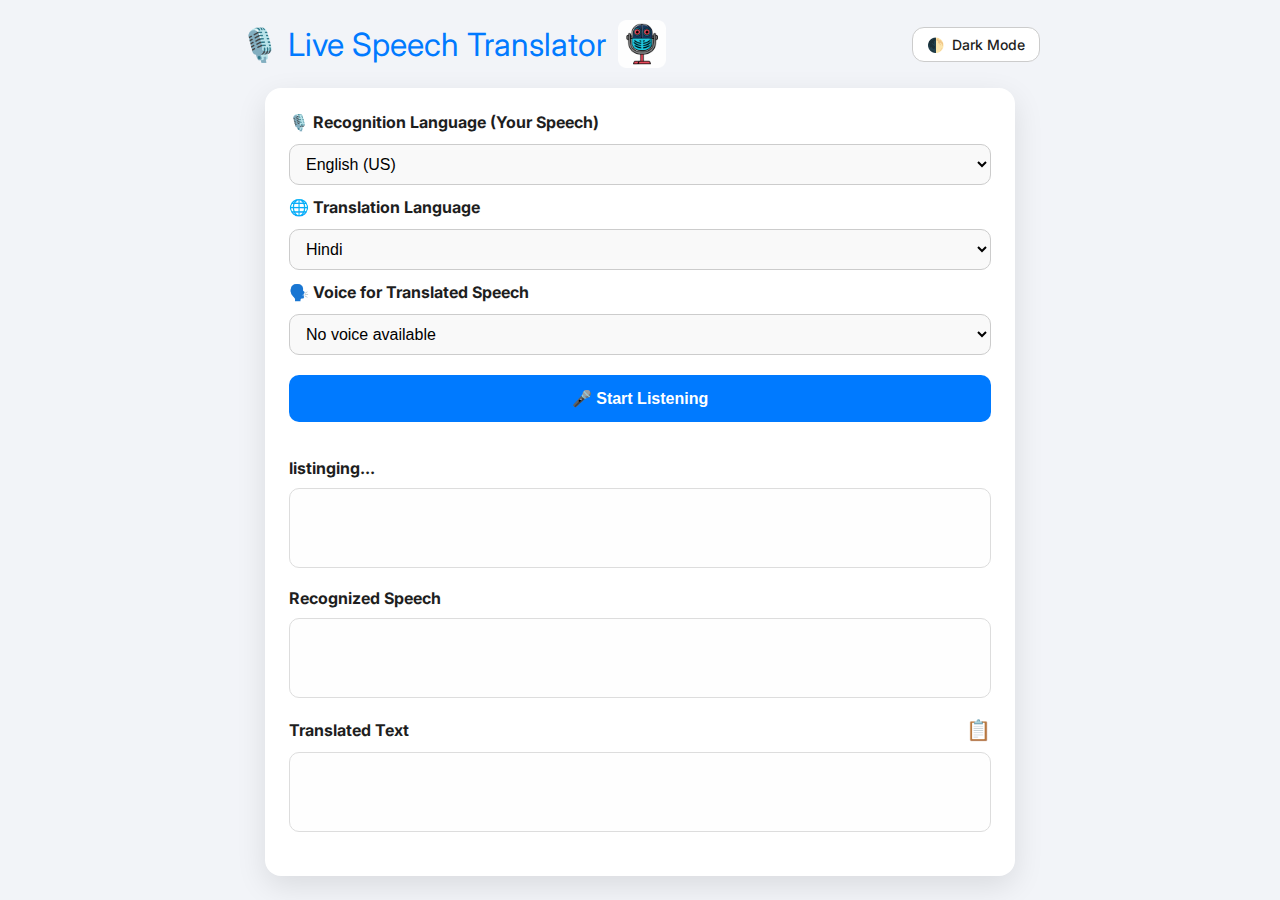
<file: index.html>
<!DOCTYPE html>
<html lang="en">
<head>
  <meta charset="UTF-8" />
  <title>Live Speech Translator</title>
  <meta name="viewport" content="width=device-width, initial-scale=1.0" />
  <link href="https://fonts.googleapis.com/css2?family=Inter:wght@400;600&display=swap" rel="stylesheet" />
  <style>
    :root {
      --primary: #007aff;
      --danger: #ff3b30;
      --bg: #f2f4f8;
      --card-bg: #ffffff;
      --text: #1e1e1e;
      --box-bg: #fefefe;
    }

    body.dark {
      --bg: #1c1c1e;
      --card-bg: #2c2c2e;
      --text: #f4f4f4;
      --box-bg: #3a3a3c;
    }

    * {
      box-sizing: border-box;
    }

    body {
      margin: 0;
      font-family: 'Inter', sans-serif;
      background: var(--bg);
      color: var(--text);
      display: flex;
      flex-direction: column;
      align-items: center;
      padding: 20px;
      transition: background 0.3s ease, color 0.3s ease;
    }

    .top-bar {
      width: 100%;
      max-width: 800px;
      display: flex;
      justify-content: space-between;
      align-items: center;
      margin-bottom: 20px;
    }

    .title {
      display: flex;
      align-items: center;
      gap: 12px;
      font-size: 2rem;
      color: var(--primary);
      flex-wrap: wrap;
    }

    .title img {
      width: 48px;
      height: 48px;
    }

    .dark-toggle {
      display: flex;
      align-items: center;
      gap: 8px;
      cursor: pointer;
      user-select: none;
      font-weight: 500;
      font-size: 14px;
      background: var(--card-bg);
      padding: 8px 14px;
      border-radius: 12px;
      border: 1px solid #ccc;
    }

    .container {
      background: var(--card-bg);
      box-shadow: 0 10px 30px rgba(0,0,0,0.1);
      border-radius: 16px;
      padding: 24px;
      max-width: 750px;
      width: 100%;
      transition: background 0.3s ease;
    }

    .row {
      display: flex;
      gap: 10px;
      flex-wrap: wrap;
      margin-bottom: 20px;
    }

    select {
      flex: 1 1 48%;
      padding: 10px 12px;
      font-size: 16px;
      border-radius: 10px;
      border: 1px solid #ccc;
      background: #f9f9f9;
    }

    body.dark select {
      background: #333;
      color: white;
      border-color: #444;
    }

    #toggleBtn {
      width: 100%;
      padding: 14px;
      font-size: 16px;
      border: none;
      border-radius: 10px;
      background-color: var(--primary);
      color: white;
      font-weight: bold;
      transition: background 0.3s ease;
      cursor: pointer;
      margin-bottom: 20px;
    }

    #toggleBtn.stop {
      background-color: var(--danger);
    }

    .section {
      margin-bottom: 20px;
    }

    .section h3 {
      font-size: 1rem;
      display: flex;
      align-items: center;
      justify-content: space-between;
      margin-bottom: 10px;
    }

    .box {
      background: var(--box-bg);
      padding: 14px;
      border-radius: 10px;
      border: 1px solid #ddd;
      min-height: 80px;
      max-height: 200px;
      overflow-y: auto;
      font-size: 16px;
      transition: background 0.3s ease, color 0.3s ease;
    }

    .box strong {
      font-weight: 600;
      color: var(--primary);
    }

    .copy-icon {
      cursor: pointer;
      font-size: 20px;
      color: #555;
      transition: transform 0.2s ease;
    }

    .copy-icon:hover {
      transform: scale(1.2);
    }

    @media (max-width: 600px) {
      .row {
        flex-direction: column;
      }

      select {
        flex: 1 1 100%;
      }

      .top-bar {
        flex-direction: column;
        align-items: flex-start;
        gap: 12px;
      }

      .title {
        font-size: 1.5rem;
        gap: 8px;
      }
    }
  </style>
</head>



<body>

  <div class="top-bar">
    <div class="title">
      🎙️ Live Speech Translator
      <img src="https://roopdon49.github.io/Spekoo/image.png" alt="Logo">
    </div>
    <div class="dark-toggle" onclick="toggleDarkMode()">🌓 <span id="themeLabel">Dark Mode</span></div>
  </div>

  <div class="container">
    <div class="row" style="flex-direction: column; gap: 12px;">
  <label for="recognizeLang"><strong>🎙️ Recognition Language (Your Speech)</strong></label>
  <select id="recognizeLang"></select>

  <label for="translateLang"><strong>🌐 Translation Language</strong></label>
  <select id="translateLang"></select>

  <label for="voiceSelect"><strong>🗣️ Voice for Translated Speech</strong></label>
  <select id="voiceSelect"></select>
</div>


<div id="customAlert" style="display:none; position:fixed; top:50%; left:50%; transform:translate(-50%,-50%);
  background:white; border-radius:10px; padding:20px; box-shadow:0 0 10px rgba(0,0,0,0.3);
  z-index:10000; max-width:300px; text-align:center; font-family: sans-serif;">
  <h3 style="margin-top:0; font-weight:bold;">Spekoo</h3>
  <p id="customAlertText" style="margin: 15px 0;"></p>
  <button onclick="closeCustomAlert()" style="padding:8px 20px; border:none; background:#007BFF; color:#fff; border-radius:5px; cursor:pointer;">
    OK
  </button>
</div>





    <button id="toggleBtn">🎤 Start Listening</button>


 <div class="section">
      <h3>listinging...</h3>
      <div id="Textview" class="box"></div>
    </div>


    <div class="section">
      <h3>Recognized Speech</h3>
      <div id="recognizedText" class="box"></div>
    </div>

    <div class="section">
      <h3>
        Translated Text
        <span class="copy-icon" onclick="copyTranslatedText()">📋</span>
      </h3>
      <div id="translatedText" class="box"></div>
    </div>
  </div>

 
<script>
  const recognition = new (window.SpeechRecognition || window.webkitSpeechRecognition)();
  recognition.continuous = true;
  recognition.interimResults = true;

  const toggleBtn = document.getElementById('toggleBtn');
  const recognizedTextDiv = document.getElementById('recognizedText'); // For interim display
  const translatedTextDiv = document.getElementById('translatedText'); // For translation output
  const recognizeLangSelect = document.getElementById('recognizeLang');
  const translateLangSelect = document.getElementById('translateLang');
  const voiceSelect = document.getElementById('voiceSelect');
  const themeLabel = document.getElementById('themeLabel');

  let isListening = false;
  let lastFinal = "";
  let silenceTimeout;
  const SILENCE_DELAY = 1500;

  const languages = [
    { name: "English (US)", code: "en-US", translate: "en" },
    { name: "English (UK)", code: "en-GB", translate: "en" },
    { name: "English (India)", code: "en-IN", translate: "en" },
    { name: "Hindi", code: "hi-IN", translate: "hi" },
    { name: "Spanish", code: "es-ES", translate: "es" },
    { name: "French", code: "fr-FR", translate: "fr" },
    { name: "German", code: "de-DE", translate: "de" },
    { name: "Arabic", code: "ar-SA", translate: "ar" },
    { name: "Chinese (Simplified)", code: "zh-CN", translate: "zh-CN" },
    { name: "Japanese", code: "ja-JP", translate: "ja" }
  ];

  languages.forEach(lang => {
    const opt1 = document.createElement("option");
    opt1.value = lang.code;
    opt1.textContent = lang.name;
    recognizeLangSelect.appendChild(opt1);

    const opt2 = document.createElement("option");
    opt2.value = lang.translate;
    opt2.textContent = lang.name;
    translateLangSelect.appendChild(opt2);
  });

  recognizeLangSelect.value = "en-US";
  translateLangSelect.value = "hi";

  recognition.onresult = function (event) {
    clearTimeout(silenceTimeout);
    silenceTimeout = setTimeout(() => recognition.stop(), SILENCE_DELAY);

    let interimTranscript = '';
    let finalTranscript = '';

    for (let i = event.resultIndex; i < event.results.length; i++) {
      const transcript = event.results[i][0].transcript.trim();
      if (event.results[i].isFinal) {
        finalTranscript += transcript + ' ';
      } else {
        interimTranscript += transcript + ' ';
      }
    }

    interimTranscript = interimTranscript.trim();
    finalTranscript = finalTranscript.trim();

    // Show interim (partial) results only — live updating user speech display
    if (interimTranscript) {
      recognizedTextDiv.textContent = interimTranscript;
    }

    // When final result received — commit and translate
    if (finalTranscript && finalTranscript !== lastFinal) {
      lastFinal = finalTranscript;

      // Show final transcript prominently (bold)
      recognizedTextDiv.innerHTML = `<strong>${finalTranscript}</strong>`;
      
      // Send the final transcript for translation
      translateText(finalTranscript, translateLangSelect.value);
    }
  };

  recognition.onend = () => {
    if (isListening) recognition.start();
  };

  let isDesktopAlertShown = false;

  function isDesktop() {
    return window.innerWidth > 768 && !/Mobi|Android/i.test(navigator.userAgent);
  }

  function showCustomAlert(message) {
    alert("🔊 Spekoo: " + message);
  }

  toggleBtn.onclick = () => {
    if (isListening) {
      recognition.stop();
      clearTimeout(silenceTimeout);
      toggleBtn.textContent = "🎤 Start Listening";
      toggleBtn.classList.remove("stop");
      isListening = false;
    } else {
      recognition.lang = recognizeLangSelect.value;

      if (isDesktop() && !isDesktopAlertShown) {
        showCustomAlert("For better speech recognition on desktop, please use an external microphone.");
        isDesktopAlertShown = true;
      }

      recognition.start();
      toggleBtn.textContent = "🛑 Stop Listening";
      toggleBtn.classList.add("stop");
      isListening = true;
    }
  };

  function translateText(text, targetLang) {
    const url = `https://translate.googleapis.com/translate_a/single?client=gtx&sl=auto&tl=${targetLang}&dt=t&q=${encodeURIComponent(text)}`;
    fetch(url)
      .then(res => res.json())
      .then(data => {
        const translation = data[0].map(item => item[0]).join('');
        let existing = translatedTextDiv.innerText.trim();
        translatedTextDiv.innerText = translation + (existing ? '\n' + existing : '');
        translatedTextDiv.scrollTop = 0;
        speakText(translation);
      })
      .catch(() => {
        translatedTextDiv.innerText = 'Translation error';
      });
  }

  function speakText(text) {
    const utterance = new SpeechSynthesisUtterance(text);
    const selectedVoice = voiceSelect.value;
    const voice = speechSynthesis.getVoices().find(v => v.name === selectedVoice);
    if (voice) utterance.voice = voice;
    speechSynthesis.cancel();
    speechSynthesis.speak(utterance);
  }

  function copyTranslatedText() {
    const lines = translatedTextDiv.innerText.trim().split('\n').reverse();
    const fullText = lines.join('\n');
    navigator.clipboard.writeText(fullText).then(() => {
      alert("✅ Spekoo: Translated text copied!");
    });
  }

  function toggleDarkMode() {
    document.body.classList.toggle("dark");
    const isDark = document.body.classList.contains("dark");
    themeLabel.textContent = isDark ? "Light Mode" : "Dark Mode";
  }

  function populateVoices() {
    const voices = speechSynthesis.getVoices();
    voiceSelect.innerHTML = "";
    const currentLang = translateLangSelect.value.toLowerCase();

    voices
      .filter(v => v.lang.toLowerCase().startsWith(currentLang))
      .forEach(voice => {
        const opt = document.createElement("option");
        opt.value = voice.name;
        opt.textContent = `${voice.name} (${voice.lang})`;
        voiceSelect.appendChild(opt);
      });

    if (voiceSelect.options.length === 0) {
      voiceSelect.innerHTML = '<option>No voice available</option>';
    }
  }

  translateLangSelect.addEventListener("change", populateVoices);
  window.speechSynthesis.onvoiceschanged = populateVoices;
  window.onload = populateVoices;
</script>



 
</body>



</html>
</file>
